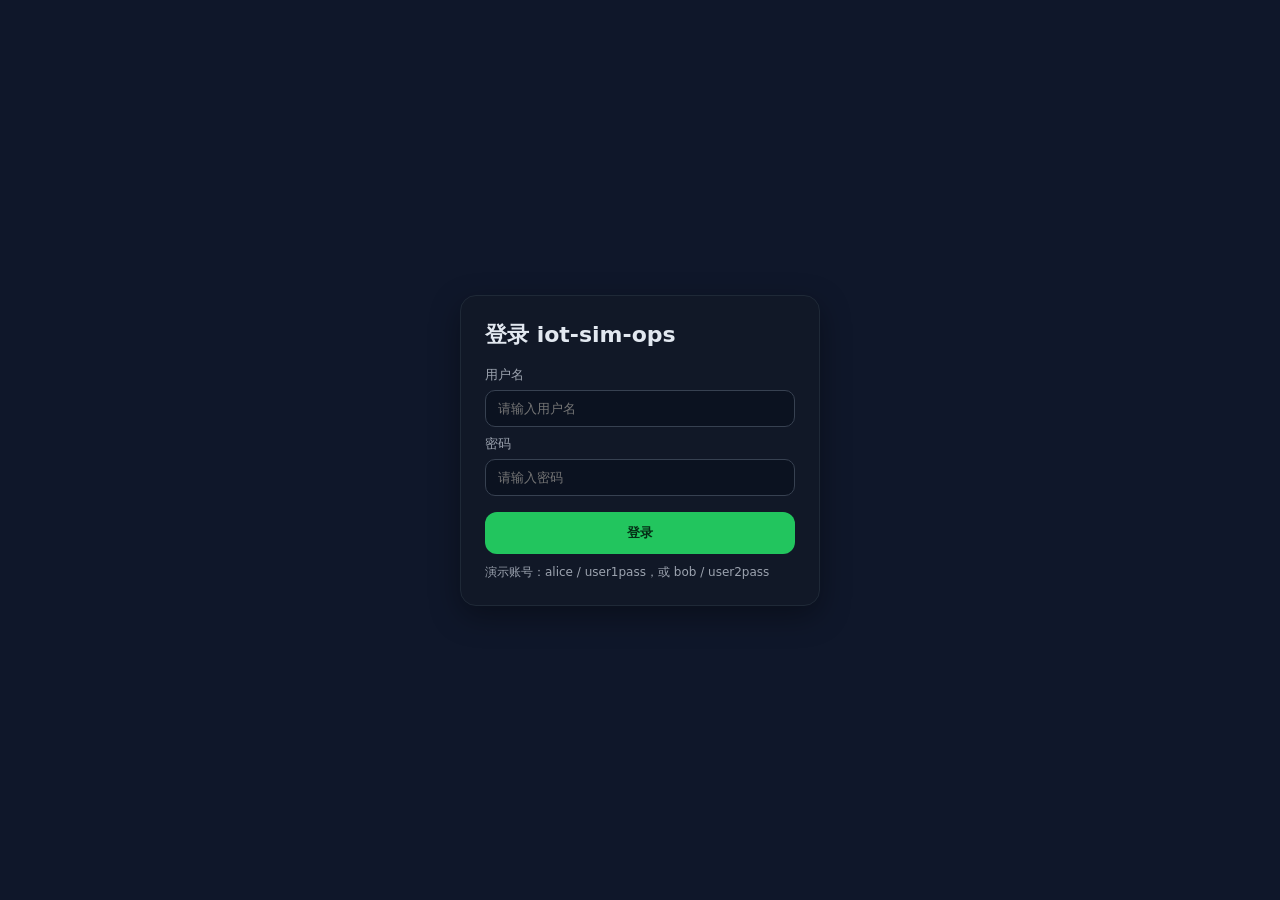
<file: api/web/login.html>
<!doctype html>
<html lang="zh-CN">
<head>
  <meta charset="utf-8" />
  <meta name="viewport" content="width=device-width, initial-scale=1" />
  <title>iot-sim-ops · 登录</title>
  <link rel="stylesheet" href="login.css" />
  <script src="login.js" defer></script>
</head>
<body>
  <div class="wrap">
    <div class="card">
      <h1>登录 iot-sim-ops</h1>
      <form id="f" autocomplete="off">
        <label for="username">用户名</label>
        <input id="username" placeholder="请输入用户名" autocomplete="username" />

        <label for="password">密码</label>
        <input id="password" type="password" placeholder="请输入密码" autocomplete="current-password" />

        <button type="submit">登录</button>
        <div id="err" class="err"></div>
        <div class="muted">演示账号：alice / user1pass，或 bob / user2pass</div>
      </form>
    </div>
  </div>
</body>
</html>
</file>
<file: api/web/login.css>
*{box-sizing:border-box}
html,body{height:100%;margin:0;font-family:system-ui,-apple-system,Segoe UI,Roboto,Helvetica,Arial}
.wrap{min-height:100%;display:grid;place-items:center;background:#0f172a;color:#e2e8f0}
.card{width:min(360px,calc(100% - 32px));background:#111827;border:1px solid #1f2937;border-radius:16px;padding:24px;box-shadow:0 10px 30px rgba(0,0,0,.35)}
h1{margin:0 0 16px;font-size:22px}
label{display:block;font-size:13px;color:#9ca3af;margin:8px 0 6px}
input{width:100%;padding:10px 12px;border-radius:10px;border:1px solid #374151;background:#0b1220;color:#e5e7eb}
button{width:100%;padding:12px;border:0;border-radius:12px;background:#22c55e;color:#052e16;font-weight:700;margin-top:16px;cursor:pointer}
.muted{font-size:12px;color:#9ca3af;margin-top:10px}
.err{background:#7f1d1d;color:#fecaca;border:1px solid #991b1b;padding:10px;border-radius:10px;margin-top:12px;display:none;white-space:pre-wrap}
</file>
